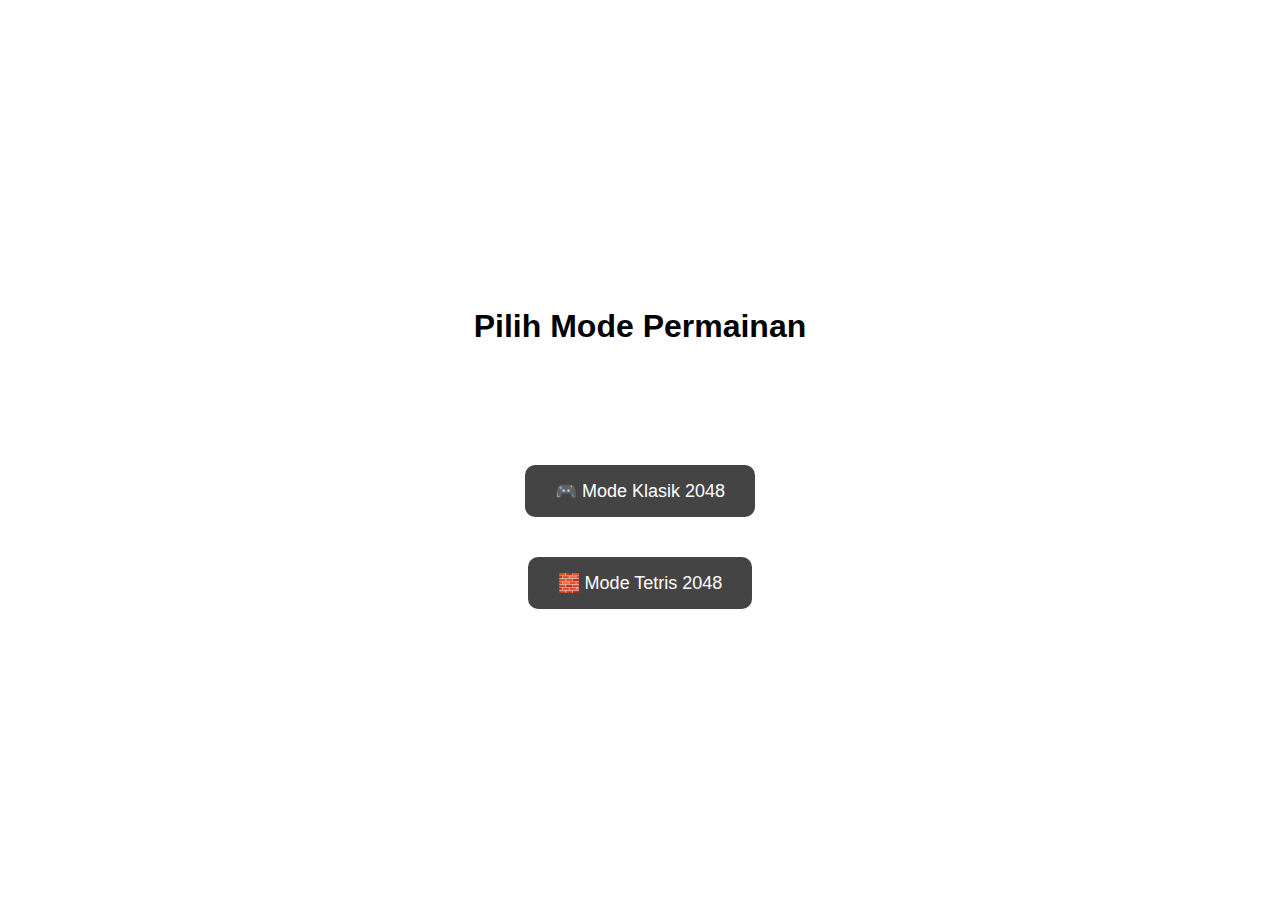
<file: index.html>
<!DOCTYPE html>
<html lang="en">
<head>
  <meta charset="UTF-8">
  <title>2048 - Pilih Mode</title>
  <style>
    body { font-family: sans-serif; display: flex; flex-direction: column; align-items: center; justify-content: center; height: 100vh; }
    h1 { margin-bottom: 100px; }
    a { padding: 15px 30px; margin: 20px; background: #444; color: white; text-decoration: none; border-radius: 10px; font-size: 18px; }
    a:hover { background: #666; }
  </style>
</head>
<body>
  <h1>Pilih Mode Permainan</h1>
  <!-- Tambahkan di dalam <body> -->

</div>
  <a href="classic.html">🎮 Mode Klasik 2048</a>
  <a href="tetris.html">🧱 Mode Tetris 2048</a>
</body>
</html>
</file>
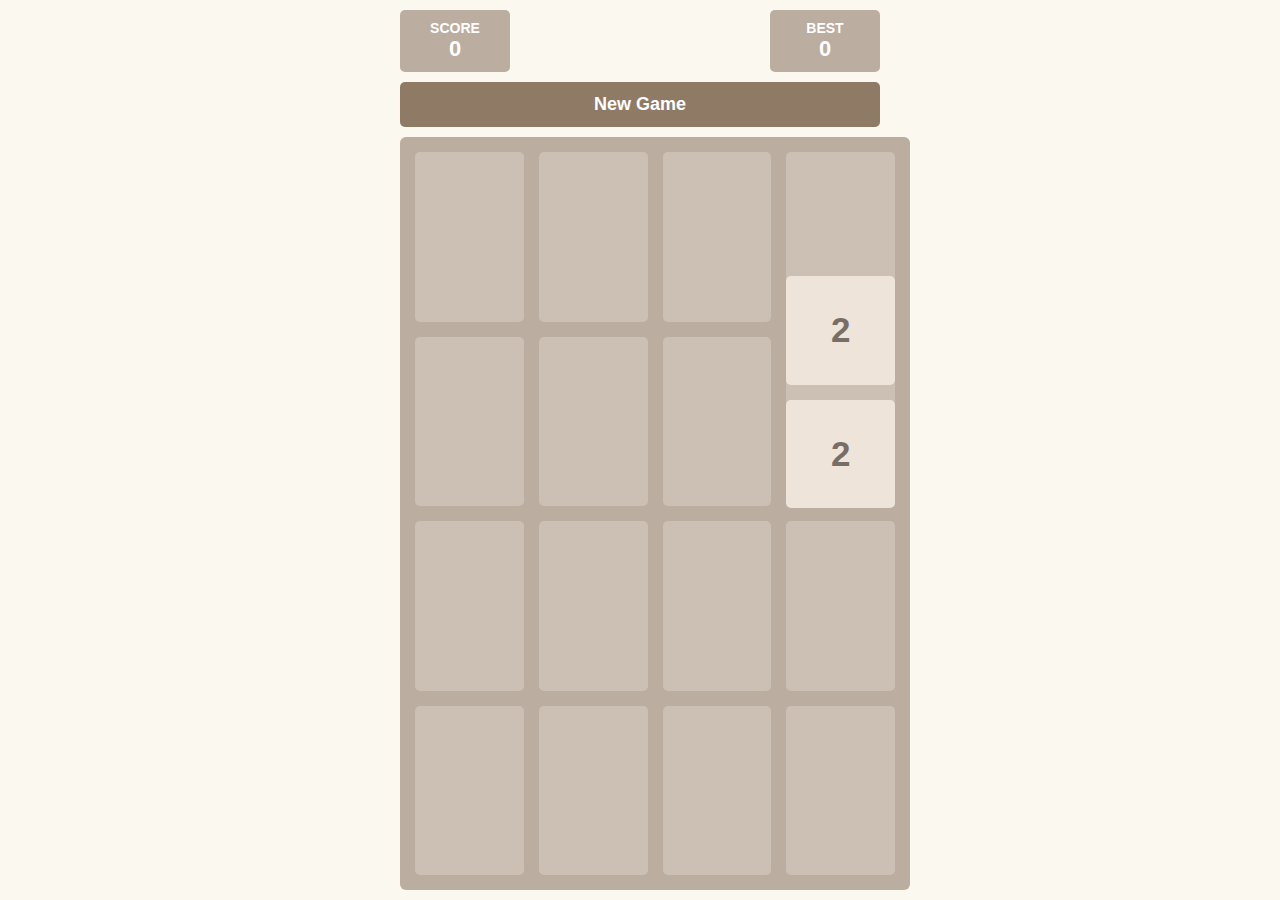
<file: classic.html>
<!DOCTYPE html>
<html lang="en">
<head>
  <meta charset="UTF-8" />
  <meta name="viewport" content="width=device-width, initial-scale=1.0, user-scalable=no">
  <meta name="theme-color" content="#faf8ef">
  <link rel="manifest" href="manifest.json">
  <link rel="icon" href="icon2048-192x192.png" sizes="192x192">
  <style>
    body, html {
      margin: 0;
      padding: 0;
      height: 100%;
      font-family: 'Arial', sans-serif;
      background: #faf8ef;
      overflow: hidden;
      touch-action: manipulation;
    }
    
    .game-container {
      display: flex;
      flex-direction: column;
      height: 100vh;
      width: 100vw;
      padding: 10px;
      box-sizing: border-box;
      max-width: 500px;
      margin: 0 auto;
    }
    
    .header {
      display: flex;
      justify-content: space-between;
      margin-bottom: 10px;
      width: 100%;
    }
    
    .score-box { 
      background: #bbada0; 
      padding: 10px 15px; 
      color: white; 
      border-radius: 5px; 
      text-align: center;
      min-width: 80px;
      font-weight: bold;
    }
    
    .score-box div:first-child {
      font-size: 14px;
    }
    
    .score-box div:last-child {
      font-size: 22px;
    }
    
    .controls {
      margin-bottom: 10px;
      width: 100%;
    }
    
    #new-game-btn {
      width: 100%;
      padding: 12px;
      background: #8f7a66;
      color: white;
      border: none;
      border-radius: 5px;
      font-weight: bold;
      font-size: 18px;
      cursor: pointer;
    }
    
    .grid-container { 
      background: #bbada0; 
      border-radius: 6px; 
      padding: 15px; 
      position: relative; 
      aspect-ratio: 1/1; 
      touch-action: none;
      width: 100%;
      flex-grow: 1;
      margin: 0 auto;
      overflow :hidden;
    }
    
    .grid { 
      display: grid; 
      grid-template-columns: repeat(4, 1fr); 
      gap: 15px; 
      height: 100%; 
    }
    
    .cell { 
      background: rgba(238,228,218,0.35); 
      border-radius: 5px; 
    }
    
    .tile { 
      position: absolute; 
      display: flex; 
      justify-content: center; 
      align-items: center; 
      font-size: 35px; 
      font-weight: bold; 
      border-radius: 5px; 
      transition: all 0.1s ease; 
      color: #776e65;
      box-sizing: border-box;
    }
    
    /* Tile colors */
    .tile-2 { background: #eee4da; }
    .tile-4 { background: #ede0c8; }
    .tile-8 { background: #f2b179; color: white; }
    .tile-16 { background: #f59563; color: white; }
    .tile-32 { background: #f67c5f; color: white; }
    .tile-64 { background: #f65e3b; color: white; }
    .tile-128 { background: #edcf72; color: white; font-size: 30px; }
    .tile-256 { background: #edcc61; color: white; font-size: 30px; }
    .tile-512 { background: #edc850; color: white; font-size: 30px; }
    .tile-1024 { background: #edc53f; color: white; font-size: 25px; }
    .tile-2048 { background: #edc22e; color: white; font-size: 25px; }
    
    .game-over { 
      display: none; 
      position: fixed; 
      top: 0; 
      left: 0; 
      right: 0; 
      bottom: 0; 
      background: rgba(238,228,218,0.9); 
      flex-direction: column; 
      align-items: center; 
      justify-content: center; 
      z-index: 100; 
    }
    
    .game-over h2 {
      font-size: 60px;
      color: #776e65;
      margin-bottom: 30px;
    }
    
    #try-again-btn {
      padding: 15px 25px;
      background: #8f7a66;
      color: white;
      border: none;
      border-radius: 5px;
      font-weight: bold;
      font-size: 18px;
      cursor: pointer;
    }
    
    @media (max-width: 500px) {
      .tile {
        font-size: 25px;
      }
      .tile-128, .tile-256, .tile-512 {
        font-size: 22px;
      }
      .tile-1024, .tile-2048 {
        font-size: 18px;
      }
    }
  </style>
</head>
<body>
  <!-- Suara -->
  <audio id="merge-sound" src="musik.mp3" preload="auto"></audio>
  <audio id="move-sound" src="https://freesound.org/data/previews/612/612092_1648170-lq.mp3" preload="auto"></audio>
  <audio id="over-sound" src="https://freesound.org/data/previews/385/385050_5121236-lq.mp3" preload="auto"></audio>

  <!-- Tampilan -->
  <div class="game-container">
    <div class="header">
      <div class="score-box"><div>SCORE</div><div id="score">0</div></div>
      <div class="score-box"><div>BEST</div><div id="best">0</div></div>
    </div>
    
    <div class="controls">
      <button id="new-game-btn">New Game</button>
    </div>
    
    <div class="grid-container" id="grid-container">
      <div class="grid" id="grid"></div>
    </div>
  </div>
  
  <div class="game-over" id="game-over">
    <h2 id="game-over-text">Game Over!</h2>
    <button id="try-again-btn">Try Again</button>
  </div>

  <script>
    // Data
    let grid = [], score = 0, bestScore = localStorage.getItem('bestScore') || 0, gameActive = true;
    const gridElement = document.getElementById('grid'),
          gridContainer = document.getElementById('grid-container'),
          scoreElement = document.getElementById('score'),
          bestElement = document.getElementById('best'),
          gameOverElement = document.getElementById('game-over'),
          gameOverText = document.getElementById('game-over-text');

    // Audio
    const mergeSound = document.getElementById("merge-sound");
    const moveSound = document.getElementById("move-sound");
    const overSound = document.getElementById("over-sound");

    function playMergeSound() { 
      if (mergeSound.readyState === 4) {
        mergeSound.currentTime = 0; 
        mergeSound.play().catch(() => {}); 
      }
    }
    
    function playMoveSound() { 
      if (moveSound.readyState === 4) {
        moveSound.currentTime = 0; 
        moveSound.play().catch(() => {}); 
      }
    }
    
    function playOverSound() { 
      if (overSound.readyState === 4) {
        overSound.currentTime = 0; 
        overSound.play().catch(() => {}); 
      }
    }

    function activateAudio() {
      [mergeSound, moveSound, overSound].forEach(sound => {
        sound.muted = false;
        sound.play().then(() => {
          sound.pause(); 
          sound.currentTime = 0;
        }).catch(() => {});
      });
    }

    window.addEventListener('click', activateAudio, { once: true });
    window.addEventListener('touchstart', activateAudio, { once: true });

    // Game Logic
    function initGame() {
      grid = Array(4).fill().map(() => Array(4).fill(0));
      gridElement.innerHTML = '';
      for (let i = 0; i < 16; i++) {
        const cell = document.createElement('div');
        cell.className = 'cell';
        gridElement.appendChild(cell);
      }
      score = 0;
      gameActive = true;
      gameOverElement.style.display = 'none';
      updateScore();
      addRandomTile(); 
      addRandomTile();
      updateTiles();
    }

    function updateScore() {
      scoreElement.textContent = score;
      if (score > bestScore) {
        bestScore = score;
        localStorage.setItem('bestScore', bestScore);
      }
      bestElement.textContent = bestScore;
    }

    function addRandomTile() {
      const empty = [];
      for (let r = 0; r < 4; r++)
        for (let c = 0; c < 4; c++)
          if (!grid[r][c]) empty.push({ r, c });
      if (empty.length) {
        const { r, c } = empty[Math.floor(Math.random() * empty.length)];
        grid[r][c] = Math.random() < 0.9 ? 2 : 4;
      }
    }

    function updateTiles() {
      document.querySelectorAll('.tile').forEach(e => e.remove());
      const containerWidth = gridContainer.offsetWidth;
      const gap = 15;
      const tileSize = (containerWidth - gap * 5) / 4;
      
      for (let r = 0; r < 4; r++) {
        for (let c = 0; c < 4; c++) {
          if (grid[r][c]) {
            const tile = document.createElement('div');
            const value = grid[r][c];
            tile.className = `tile tile-${value}`;
            tile.textContent = value;
            tile.style.width = `${tileSize}px`;
            tile.style.height = `${tileSize}px`;
            tile.style.left = `${c * (tileSize + gap) + gap}px`;
            tile.style.top = `${r * (tileSize + gap) + gap}px`;
            
            // Adjust font size for large numbers
            if (value >= 128) {
              tile.style.fontSize = `${Math.max(12, 35 - Math.log2(value) * 2)}px`;
            }
            
            gridContainer.appendChild(tile);
          }
        }
      }
      updateScore();
    }

    function processLine(line) {
      let filtered = line.filter(n => n);
      for (let i = 0; i < filtered.length - 1; i++) {
        if (filtered[i] === filtered[i + 1]) {
          filtered[i] *= 2;
          filtered[i + 1] = 0;
          score += filtered[i];
          playMergeSound();
        }
      }
      filtered = filtered.filter(n => n);
      return [...filtered, ...Array(4 - filtered.length).fill(0)];
    }

    function moveTiles(dir) {
      if (!gameActive) return;
      
      const oldGrid = JSON.stringify(grid);
      let moved = false;
      
      if (dir === 'up' || dir === 'down') {
        for (let c = 0; c < 4; c++) {
          let col = grid.map(row => row[c]);
          if (dir === 'down') col.reverse();
          let newCol = processLine(col);
          if (dir === 'down') newCol.reverse();
          for (let r = 0; r < 4; r++) {
            if (grid[r][c] !== newCol[r]) moved = true;
            grid[r][c] = newCol[r];
          }
        }
      } else {
        for (let r = 0; r < 4; r++) {
          let row = [...grid[r]];
          if (dir === 'right') row.reverse();
          let newRow = processLine(row);
          if (dir === 'right') newRow.reverse();
          if (JSON.stringify(row) !== JSON.stringify(newRow)) moved = true;
          grid[r] = newRow;
        }
      }
      
      if (moved) {
        addRandomTile();
        updateTiles();
        playMoveSound();
        if (checkGameOver()) {
          showGameOver();
          playOverSound();
        }
      }
    }

    function checkGameOver() {
      for (let r = 0; r < 4; r++) {
        for (let c = 0; c < 4; c++) {
          if (!grid[r][c]) return false;
          if (c < 3 && grid[r][c] === grid[r][c + 1]) return false;
          if (r < 3 && grid[r][c] === grid[r + 1][c]) return false;
        }
      }
      return true;
    }

    function showGameOver() {
      gameActive = false;
      gameOverElement.style.display = 'flex';
    }

    // Event Listeners
    document.getElementById('new-game-btn').addEventListener('click', initGame);
    document.getElementById('try-again-btn').addEventListener('click', initGame);

    document.addEventListener('keydown', e => {
      if (!gameActive) return;
      
      const key = e.key.replace('Arrow', '').toLowerCase();
      if (['up', 'down', 'left', 'right'].includes(key)) {
        e.preventDefault();
        moveTiles(key);
      }
    });

    // Improved touch handling
    let touchStartX, touchStartY, touchEndX, touchEndY;
    
    gridContainer.addEventListener('touchstart', e => {
      if (!gameActive) return;
      touchStartX = e.touches[0].clientX;
      touchStartY = e.touches[0].clientY;
    }, { passive: true });

    gridContainer.addEventListener('touchmove', e => {
      e.preventDefault();
    }, { passive: false });

    gridContainer.addEventListener('touchend', e => {
      if (!gameActive || !touchStartX || !touchStartY) return;
      
      touchEndX = e.changedTouches[0].clientX;
      touchEndY = e.changedTouches[0].clientY;
      
      const dx = touchEndX - touchStartX;
      const dy = touchEndY - touchStartY;
      const absDx = Math.abs(dx);
      const absDy = Math.abs(dy);
      
      // Minimum swipe distance threshold
      if (Math.max(absDx, absDy) < 30) return;
      
      if (absDx > absDy) {
        moveTiles(dx > 0 ? 'right' : 'left');
      } else {
        moveTiles(dy > 0 ? 'down' : 'up');
      }
      
      touchStartX = touchStartY = null;
    }, { passive: true });

    // Service Worker
    if ('serviceWorker' in navigator) {
      window.addEventListener('load', () => {
        navigator.serviceWorker.register('sw.js').catch(err => {
          console.log('ServiceWorker registration failed: ', err);
        });
      });
    }

    // Initialize game
    window.addEventListener('DOMContentLoaded', () => {
      setTimeout(initGame, 100);
    });
  </script>
</body>
  </html>
</file>
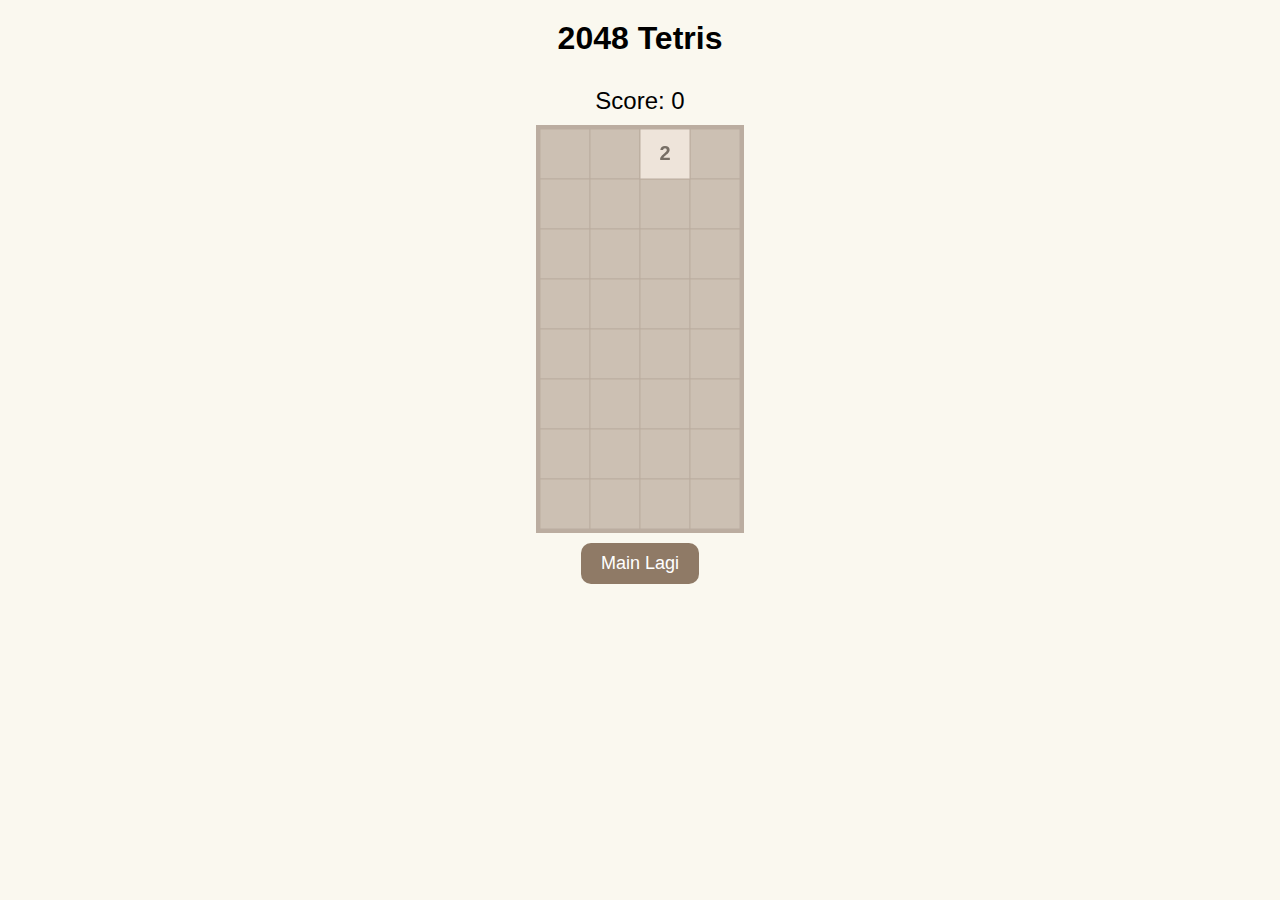
<file: tertis.html>
<!DOCTYPE html>
<html lang="en">
<head>
  <meta charset="UTF-8">
  <title>2048 Tetris Mode</title>
  <meta name="viewport" content="width=device-width, initial-scale=1.0" />
  <style>
    body {
      font-family: sans-serif;
      background: #faf8ef;
      display: flex;
      flex-direction: column;
      align-items: center;
      margin: 0;
    }
    h1 {
      margin: 20px;
    }
    canvas {
      border: 4px solid #bbada0;
      background: #eee4da;
    }
    #score {
      font-size: 24px;
      margin: 10px;
    }
    button {
      margin-top: 10px;
      padding: 10px 20px;
      font-size: 18px;
      background-color: #8f7a66;
      color: white;
      border: none;
      border-radius: 10px;
    }
  </style>
  <link rel="manifest" href="manifest.json" />
<meta name="theme-color" content="#bbada0">
<script>
  if ('serviceWorker' in navigator) {
    navigator.serviceWorker.register('sw.js');
  }
</script>
</head>
<body>
  <h1>2048 Tetris</h1>
  <div id="score">Score: 0</div>
  <canvas id="game" width="200" height="400"></canvas>
  <button onclick="startGame()">Main Lagi</button>

  <script>
    const canvas = document.getElementById('game');
    const ctx = canvas.getContext('2d');
    const cols = 4;
    const rows = 8;
    const size = 50;
    const board = [];
    let current = null;
    let dropInterval = 1000;
    let score = 0;

    const colors = {
      2: '#eee4da',
      4: '#ede0c8',
      8: '#f2b179',
      16: '#f59563',
      32: '#f67c5f',
      64: '#f65e3b',
      128: '#edcf72',
      256: '#edcc61',
      512: '#edc850',
      1024: '#edc53f',
      2048: '#edc22e'
    };

    function drawCell(x, y, val) {
      ctx.fillStyle = colors[val] || '#ccc0b3';
      ctx.fillRect(x * size, y * size, size, size);
      ctx.strokeStyle = '#bbada0';
      ctx.strokeRect(x * size, y * size, size, size);
      if (val) {
        ctx.fillStyle = val <= 4 ? '#776e65' : 'white';
        ctx.font = 'bold 20px sans-serif';
        ctx.textAlign = 'center';
        ctx.textBaseline = 'middle';
        ctx.fillText(val, x * size + size / 2, y * size + size / 2);
      }
    }

    function draw() {
      ctx.clearRect(0, 0, canvas.width, canvas.height);
      for (let y = 0; y < rows; y++) {
        for (let x = 0; x < cols; x++) {
          drawCell(x, y, board[y][x]);
        }
      }
      if (current) drawCell(current.x, current.y, current.value);
    }

    function mergeDown() {
      for (let x = 0; x < cols; x++) {
        for (let y = rows - 2; y >= 0; y--) {
          if (board[y][x] && board[y][x] === board[y + 1][x]) {
            board[y + 1][x] *= 2;
            score += board[y + 1][x];
            board[y][x] = 0;
            shiftDown(x, y);
          }
        }
      }
    }

    function shiftDown(x, yStart) {
      for (let y = yStart; y >= 0; y--) {
        board[y + 1][x] = board[y][x];
        board[y][x] = 0;
      }
    }

    function drop() {
      if (!current) return;
      if (current.y + 1 >= rows || board[current.y + 1][current.x]) {
        if (board[current.y][current.x]) {
          alert('Game Over');
          startGame();
          return;
        }
        board[current.y][current.x] = current.value;
        mergeDown();
        current = createBlock();
      } else {
        current.y++;
      }
      draw();
    }

    function createBlock() {
      return {
        x: Math.floor(cols / 2),
        y: 0,
        value: Math.random() < 0.9 ? 2 : 4
      };
    }

    function startGame() {
      for (let y = 0; y < rows; y++) {
        board[y] = [];
        for (let x = 0; x < cols; x++) {
          board[y][x] = 0;
        }
      }
      score = 0;
      document.getElementById('score').innerText = "Score: 0";
      current = createBlock();
      draw();
    }

    function gameLoop() {
      drop();
      document.getElementById('score').innerText = "Score: " + score;
    }

    window.addEventListener('keydown', e => {
      if (!current) return;
      if (e.key === 'ArrowLeft' && current.x > 0 && !board[current.y][current.x - 1]) {
        current.x--;
      }
      if (e.key === 'ArrowRight' && current.x < cols - 1 && !board[current.y][current.x + 1]) {
        current.x++;
      }
      if (e.key === 'ArrowDown') {
        drop();
      }
      draw();
    });

    startGame();
    setInterval(gameLoop, dropInterval);
  </script>
</body>
</html>
</file>
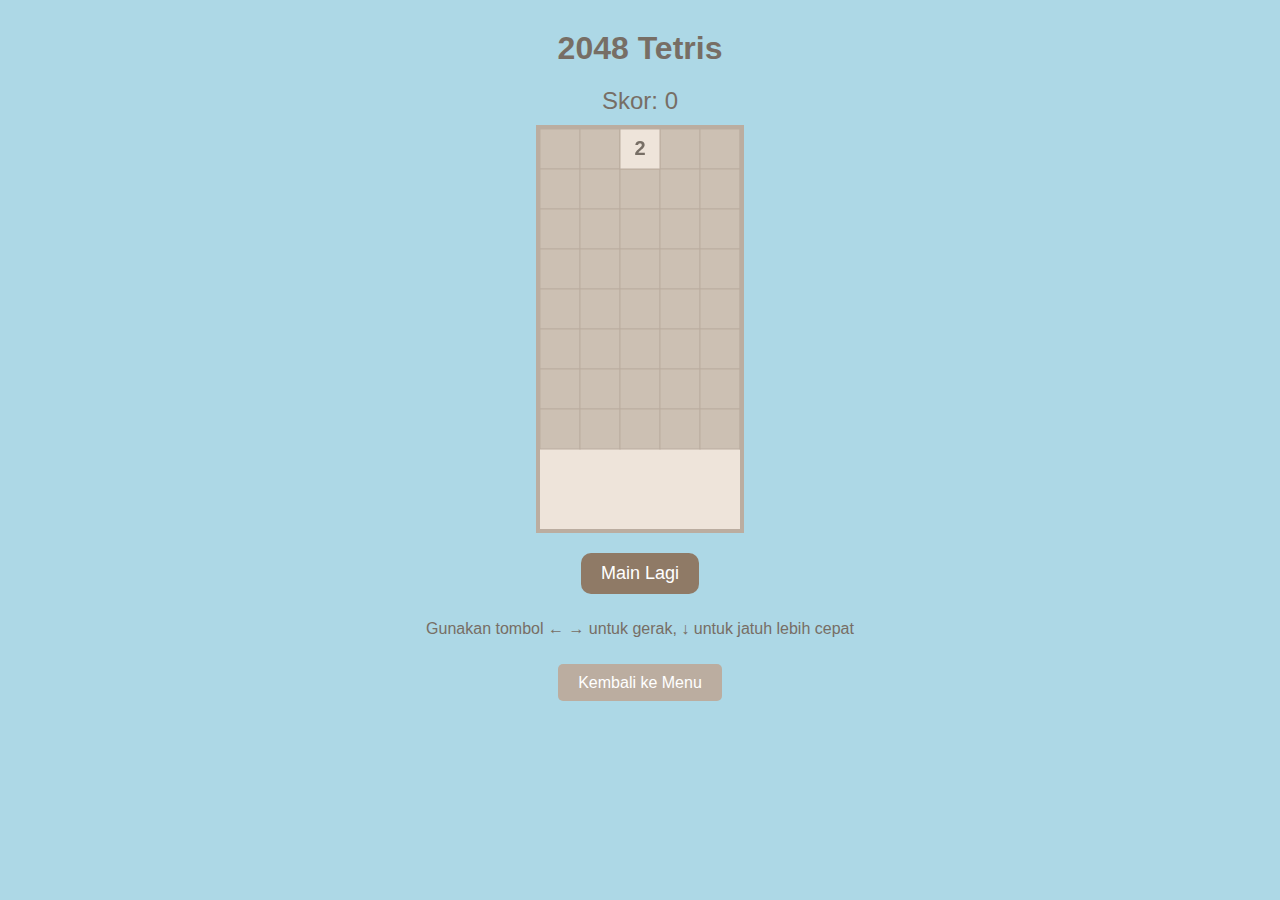
<file: tetris.html>
<!DOCTYPE html>
<html lang="id">
<head>
  <meta charset="UTF-8">
  <title>2048 Mode Tetris</title>
  <meta name="viewport" content="width=device-width, initial-scale=1.0" />
  <style>
    body {
      font-family: 'Arial', sans-serif;
      background: #ADD8E6;
      display: flex;
      flex-direction: column;
      align-items: center;
      margin: 0;
      padding: 20px;
      height: 100%;
      box-sizing: border-box;
    }
    h1 {
      margin: 10px 0;
      color: #776e65;
    }
    .game-container {
      display: flex;
      flex-direction: column;
      align-items: center;
    }
    canvas {
      border: 4px solid #bbada0;
      background: #eee4da;
      margin-bottom: 10px;
    }
    #score {
      font-size: 24px;
      margin: 10px;
      color: #776e65;
    }
    button {
      margin-top: 10px;
      padding: 10px 20px;
      font-size: 18px;
      background-color: #8f7a66;
      color: white;
      border: none;
      border-radius: 10px;
      cursor: pointer;
    }
    button:hover {
      background-color: #9f8b77;
    }
    .controls {
      margin-top: 10px;
      text-align: center;
      color: #776e65;
    }
    .game-over {
      display: none;
      position: fixed;
      top: 0;
      left: 0;
      right: 0;
      bottom: 0;
      background: rgba(238, 228, 218, 0.9);
      flex-direction: column;
      align-items: center;
      justify-content: center;
      z-index: 100;
    }
    .game-over-content {
      background: white;
      padding: 20px;
      border-radius: 10px;
      text-align: center;
    }
  </style>
  <link rel="manifest" href="manifest.json">
  <link rel="icon" href="icon2048-192x192.png" sizes="192x192">
  <meta name="theme-color" content="#bbada0">
</head>
<body>
  <div class="game-container">
    <h1>2048 Tetris</h1>
    <div id="score">Skor: 0</div>
    <canvas id="game" width="200" height="400"></canvas>
    <button onclick="mulaiPermainan()">Main Lagi</button>
    <div class="controls">
      <p>Gunakan tombol ← → untuk gerak, ↓ untuk jatuh lebih cepat</p>
    </div>
  </div>

  <div class="game-over" id="game-over">
    <div class="game-over-content">
      <h2>Game Over!</h2>
      <p id="final-score">Skor akhir: 0</p>
      <button onclick="mulaiPermainan()">Coba Lagi</button>
    </div>
  </div>

  <script>
    // Elemen game
    const canvas = document.getElementById('game');
    const ctx = canvas.getContext('2d');
    const gameOverElement = document.getElementById('game-over');
    const finalScoreElement = document.getElementById('final-score');
    
    // Pengaturan game
    const cols = 8;
    const rows = 8;
    const size = 40;
    let papan = Array(rows).fill().map(() => Array(cols).fill(0));
    let potonganSekarang = null;
    let skor = 0;
    let intervalGame;
    let kecepatanGame = 800;
    let gameBerakhir = false;

    // Warna untuk angka
    const warna = {
      2: '#eee4da',
      4: '#ede0c8',
      8: '#f2b179',
      16: '#f59563',
      32: '#f67c5f',
      64: '#f65e3b',
      128: '#edcf72',
      256: '#edcc61',
      512: '#edc850',
      1024: '#edc53f',
      2048: '#edc22e'
    };

    // Fungsi untuk menggambar sel
    function gambarSel(x, y, nilai) {
      ctx.fillStyle = warna[nilai] || '#ccc0b3';
      ctx.fillRect(x * size, y * size, size, size);
      ctx.strokeStyle = '#bbada0';
      ctx.strokeRect(x * size, y * size, size, size);
      if (nilai) {
        ctx.fillStyle = nilai <= 4 ? '#776e65' : 'white';
        ctx.font = 'bold 20px Arial';
        ctx.textAlign = 'center';
        ctx.textBaseline = 'middle';
        ctx.fillText(nilai, x * size + size / 2, y * size + size / 2);
      }
    }

    // Fungsi untuk menggambar seluruh game
    function gambarGame() {
      ctx.clearRect(0, 0, canvas.width, canvas.height);
      
      // Gambar papan
      for (let y = 0; y < rows; y++) {
        for (let x = 0; x < cols; x++) {
          gambarSel(x, y, papan[y][x]);
        }
      }
      
      // Gambar potongan yang sedang jatuh
      if (potonganSekarang) {
        gambarSel(potonganSekarang.x, potonganSekarang.y, potonganSekarang.nilai);
      }
    }

    // Buat potongan baru
    function buatPotongan() {
      return {
        x: Math.floor(Math.random() * cols),
        y: 0,
        nilai: Math.random() < 0.9 ? 2 : 4
      };
    }

    // Cek apakah gerakan valid
    function gerakanValid(x, y) {
      return x >= 0 && x < cols && y < rows && papan[y][x] === 0;
    }

    // Letakkan potongan ke papan
    function letakkanPotongan() {
      if (!potonganSekarang) return;
      
      // Cek jika game over (tidak bisa letakkan di atas)
      if (potonganSekarang.y === 0 && papan[potonganSekarang.y][potonganSekarang.x] !== 0) {
        gameOver();
        return;
      }
      
      papan[potonganSekarang.y][potonganSekarang.x] = potonganSekarang.nilai;
      gabungkanSel();
      potonganSekarang = buatPotongan();
    }

    // Gabungkan sel yang sama
    function gabungkanSel() {
      let adaYangDigabung = false;
      
      // Gabungkan angka yang sama secara vertikal
      for (let y = rows - 1; y > 0; y--) {
        for (let x = 0; x < cols; x++) {
          if (papan[y][x] !== 0 && papan[y][x] === papan[y-1][x]) {
            papan[y][x] *= 2;
            skor += papan[y][x];
            papan[y-1][x] = 0;
            adaYangDigabung = true;
          }
        }
      }
      
      // Jika ada yang digabung, turunkan selnya
      if (adaYangDigabung) {
        turunkanSel();
        // Cek lagi apakah bisa digabung setelah diturunkan
        gabungkanSel();
      }
    }

    // Turunkan sel yang ada di atas
    function turunkanSel() {
      for (let x = 0; x < cols; x++) {
        let barisKosong = rows - 1;
        
        for (let y = rows - 1; y >= 0; y--) {
          if (papan[y][x] !== 0) {
            if (y !== barisKosong) {
              papan[barisKosong][x] = papan[y][x];
              papan[y][x] = 0;
            }
            barisKosong--;
          }
        }
      }
    }

    // Jatuhkan potongan
    function jatuhkanPotongan() {
      if (gameBerakhir) return;
      
      if (!potonganSekarang) {
        potonganSekarang = buatPotongan();
      }
      
      // Coba turunkan
      if (potonganSekarang.y + 1 < rows && papan[potonganSekarang.y + 1][potonganSekarang.x] === 0) {
        potonganSekarang.y++;
      } else {
        letakkanPotongan();
      }
      
      gambarGame();
      document.getElementById('score').innerText = "Skor: " + skor;
    }

    // Game over
    function gameOver() {
      gameBerakhir = true;
      clearInterval(intervalGame);
      finalScoreElement.textContent = "Skor akhir: " + skor;
      gameOverElement.style.display = "flex";
    }

    // Mulai permainan baru
    function mulaiPermainan() {
      // Bersihkan papan
      papan = Array(rows).fill().map(() => Array(cols).fill(0));
      skor = 0;
      gameBerakhir = false;
      document.getElementById('score').innerText = "Skor: 0";
      gameOverElement.style.display = "none";
      
      // Buat potongan pertama
      potonganSekarang = buatPotongan();
      
      // Mulai game loop
      clearInterval(intervalGame);
      intervalGame = setInterval(jatuhkanPotongan, kecepatanGame);
      
      gambarGame();
    }

    // Kontrol keyboard
    window.addEventListener('keydown', e => {
      if (gameBerakhir) return;
      
      if (!potonganSekarang) return;
      
      switch (e.key) {
        case 'ArrowLeft':
          if (gerakanValid(potonganSekarang.x - 1, potonganSekarang.y)) {
            potonganSekarang.x--;
          }
          break;
        case 'ArrowRight':
          if (gerakanValid(potonganSekarang.x + 1, potonganSekarang.y)) {
            potonganSekarang.x++;
          }
          break;
        case 'ArrowDown':
          jatuhkanPotongan();
          break;
      }
      
      gambarGame();
    });

    // Kontrol sentuh untuk mobile
    let posisiAwalSentuh = 0;
    canvas.addEventListener('touchstart', e => {
      posisiAwalSentuh = e.touches[0].clientX;
      e.preventDefault();
    }, { passive: false });

    canvas.addEventListener('touchmove', e => {
      if (!potonganSekarang || gameBerakhir) return;
      
      const posisiSekarang = e.touches[0].clientX;
      const selisih = posisiSekarang - posisiAwalSentuh;
      
      if (selisih > 30 && gerakanValid(potonganSekarang.x + 1, potonganSekarang.y)) {
        potonganSekarang.x++;
        posisiAwalSentuh = posisiSekarang;
        gambarGame();
      } else if (selisih < -30 && gerakanValid(potonganSekarang.x - 1, potonganSekarang.y)) {
        potonganSekarang.x--;
        posisiAwalSentuh = posisiSekarang;
        gambarGame();
      }
      
      e.preventDefault();
    }, { passive: false });

    canvas.addEventListener('touchend', e => {
      jatuhkanPotongan();
    }, { passive: false });

    // Inisialisasi service worker
    if ('serviceWorker' in navigator) {
      navigator.serviceWorker.register('sw.js');
    }

    // Mulai game
    mulaiPermainan();
  </script>
  <!-- Di bagian bawah sebelum </body> -->
<div style="text-align: center; margin: 20px 0;">
  <a href="index.html" style="padding: 10px 20px; background: #bbada0; color: white; text-decoration: none; border-radius: 5px;">Kembali ke Menu</a>
</div>
</body>
</html>
</file>
